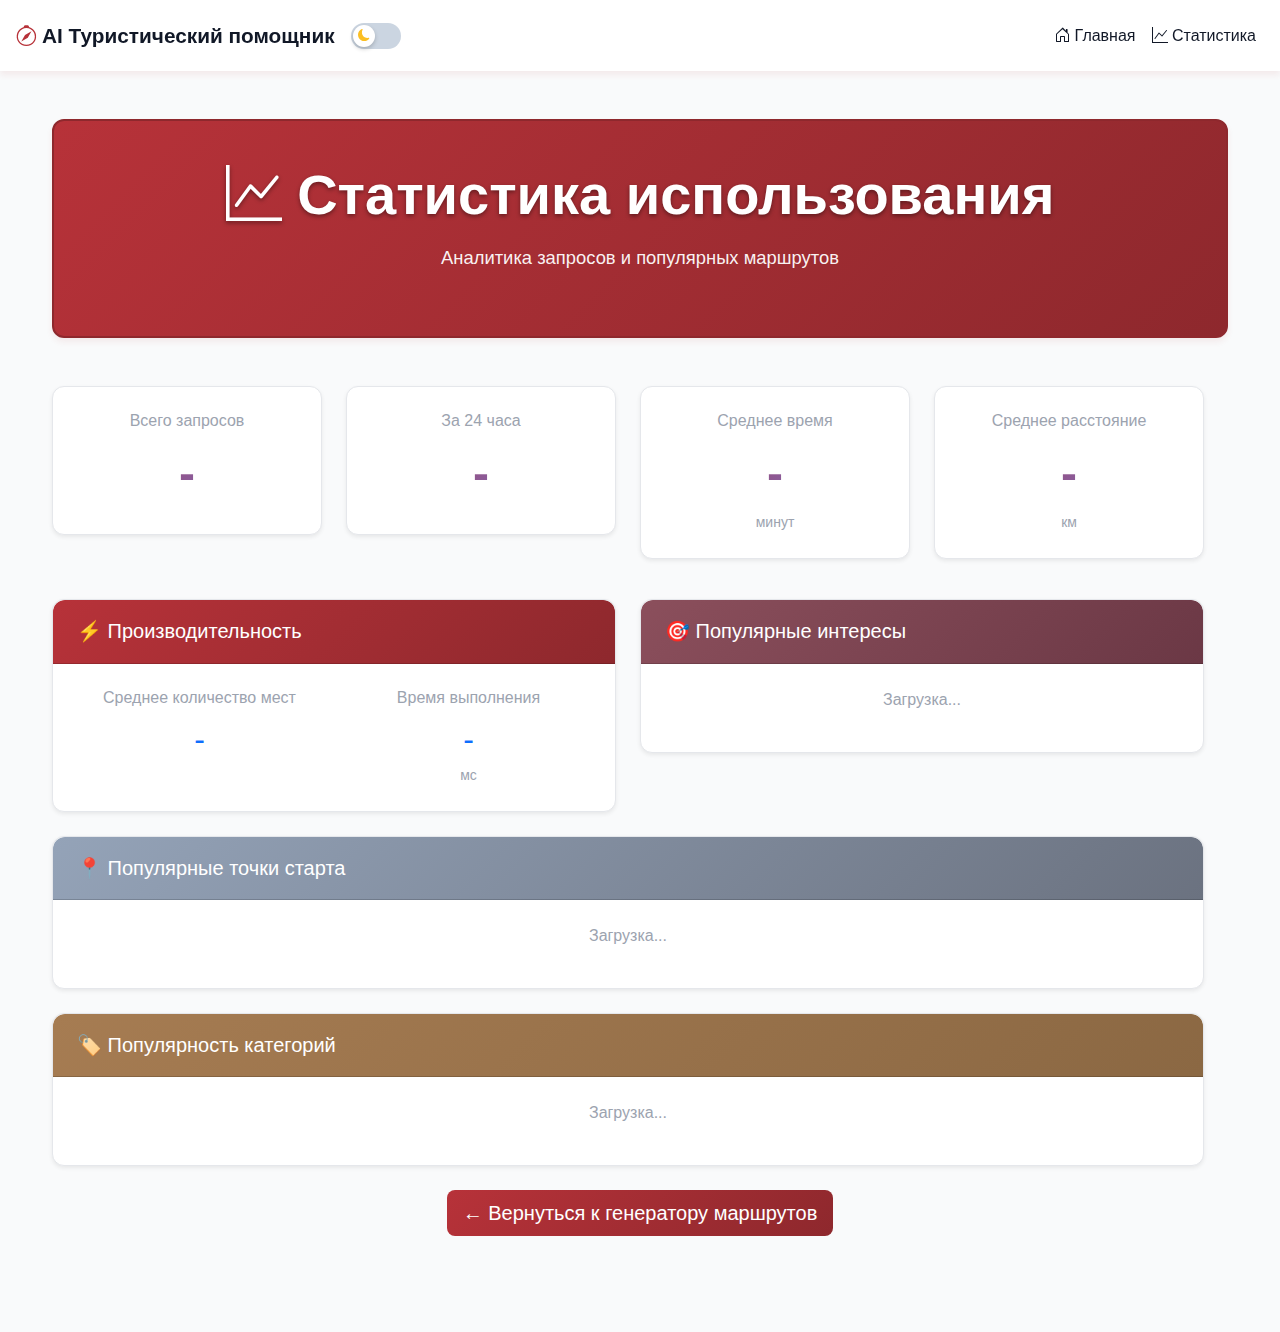
<file: frontend/stats.html>
<!DOCTYPE html>
<html lang="ru">
<head>
    <meta charset="UTF-8">
    <meta name="viewport" content="width=device-width, initial-scale=1.0">
    <title>Статистика - AI Туристический помощник</title>
    <link href="https://cdn.jsdelivr.net/npm/bootstrap@5.3.0/dist/css/bootstrap.min.css" rel="stylesheet">
    <link rel="stylesheet" href="https://cdn.jsdelivr.net/npm/bootstrap-icons@1.11.0/font/bootstrap-icons.css">
    <link rel="stylesheet" href="css/styles.css">
    <style>
        .stat-card {
            transition: transform 0.2s;
        }
        .stat-card:hover {
            transform: translateY(-5px);
        }
        .stat-number {
            font-size: 3rem;
            font-weight: bold;
            color: #0d6efd;
        }
        .chart-container {
            position: relative;
            height: 300px;
        }
    </style>
</head>
<body>
    <!-- Navbar -->
    <nav class="navbar navbar-expand-lg navbar-light bg-light mb-4">
        <div class="container-fluid px-3">
            <a class="navbar-brand me-auto" href="index.html">
                <i class="bi bi-compass d-none d-md-inline"></i>
                <span class="d-none d-sm-inline">AI Туристический помощник</span>
                <span class="d-inline d-sm-none">AI Помощник</span>
            </a>
            
            <!-- Кнопка переключения темы -->
            <label class="theme-toggle d-none d-lg-inline-block">
                <input type="checkbox" id="themeToggle">
                <span class="theme-slider">
                    <i class="bi bi-moon-fill" id="themeIcon"></i>
                </span>
            </label>
            
            <button class="navbar-toggler ms-2" type="button" data-bs-toggle="collapse" data-bs-target="#navbarNav">
                <span class="navbar-toggler-icon"></span>
            </button>
            
            <div class="collapse navbar-collapse" id="navbarNav">
                <ul class="navbar-nav ms-auto">
                    <li class="nav-item">
                        <a class="nav-link active" href="index.html">
                            <i class="bi bi-house-door"></i> Главная
                        </a>
                    </li>
                    <li class="nav-item">
                        <a class="nav-link" href="stats.html">
                            <i class="bi bi-graph-up"></i> Статистика
                        </a>
                    </li>
                    <!-- Переключатель темы для мобильной версии -->
                    <li class="nav-item d-lg-none">
                        <a class="nav-link" href="#" id="mobileThemeToggle" onclick="toggleThemeMobile(); return false;">
                            <i class="bi bi-moon-stars" id="mobileThemeIcon"></i>
                            <span id="mobileThemeText">Темная тема</span>
                        </a>
                    </li>
                </ul>
            </div>
        </div>
    </nav>


    <div class="container my-5">
        <!-- Hero для статистики -->
        <div class="hero-section text-center mb-5 fade-in">
            <h1 class="display-4 fw-bold mb-3">
                <i class="bi bi-graph-up"></i> Статистика использования
            </h1>
            <p class="lead mb-4">
                Аналитика запросов и популярных маршрутов
            </p>
        </div>
        
        <!-- Основные метрики - остаются белыми -->
        <div class="row mb-4" id="mainStats">
        
        <!-- Основные метрики -->
        <div class="row mb-4" id="mainStats">
            <div class="col-md-3 mb-3">
                <div class="card stat-card shadow-sm text-center">
                    <div class="card-body">
                        <h6 class="text-muted">Всего запросов</h6>
                        <p class="stat-number mb-0" id="totalRequests">-</p>
                    </div>
                </div>
            </div>
            <div class="col-md-3 mb-3">
                <div class="card stat-card shadow-sm text-center">
                    <div class="card-body">
                        <h6 class="text-muted">За 24 часа</h6>
                        <p class="stat-number mb-0" id="recentRequests">-</p>
                    </div>
                </div>
            </div>
            <div class="col-md-3 mb-3">
                <div class="card stat-card shadow-sm text-center">
                    <div class="card-body">
                        <h6 class="text-muted">Среднее время</h6>
                        <p class="stat-number mb-0" id="avgTime">-</p>
                        <small class="text-muted">минут</small>
                    </div>
                </div>
            </div>
            <div class="col-md-3 mb-3">
                <div class="card stat-card shadow-sm text-center">
                    <div class="card-body">
                        <h6 class="text-muted">Среднее расстояние</h6>
                        <p class="stat-number mb-0" id="avgDistance">-</p>
                        <small class="text-muted">км</small>
                    </div>
                </div>
            </div>
        </div>

        <!-- Средние значения -->
        <div class="row mb-4">
            <div class="col-md-6">
                <div class="card shadow-sm">
                    <div class="card-header bg-primary text-white">
                        <h5 class="mb-0">⚡ Производительность</h5>
                    </div>
                    <div class="card-body">
                        <div class="row text-center">
                            <div class="col-6">
                                <h6 class="text-muted">Среднее количество мест</h6>
                                <p class="fs-2 text-primary mb-0" id="avgPlaces">-</p>
                            </div>
                            <div class="col-6">
                                <h6 class="text-muted">Время выполнения</h6>
                                <p class="fs-2 text-primary mb-0" id="avgExecution">-</p>
                                <small class="text-muted">мс</small>
                            </div>
                        </div>
                    </div>
                </div>
            </div>

            <div class="col-md-6">
                <div class="card shadow-sm">
                    <div class="card-header bg-success text-white">
                        <h5 class="mb-0">🎯 Популярные интересы</h5>
                    </div>
                    <div class="card-body">
                        <div id="popularInterests">
                            <p class="text-muted text-center">Загрузка...</p>
                        </div>
                    </div>
                </div>
            </div>
        </div>

        <!-- Популярные локации -->
        <div class="row mb-4">
            <div class="col-12">
                <div class="card shadow-sm">
                    <div class="card-header bg-info text-white">
                        <h5 class="mb-0">📍 Популярные точки старта</h5>
                    </div>
                    <div class="card-body">
                        <div id="popularLocations">
                            <p class="text-muted text-center">Загрузка...</p>
                        </div>
                    </div>
                </div>
            </div>
        </div>

        <!-- Статистика по категориям -->
        <div class="row mb-4">
            <div class="col-12">
                <div class="card shadow-sm">
                    <div class="card-header bg-warning text-dark">
                        <h5 class="mb-0">🏷️ Популярность категорий</h5>
                    </div>
                    <div class="card-body">
                        <div id="categoryStats">
                            <p class="text-muted text-center">Загрузка...</p>
                        </div>
                    </div>
                </div>
            </div>
        </div>

        <div class="text-center">
            <a href="index.html" class="btn btn-primary btn-lg">← Вернуться к генератору маршрутов</a>
        </div>
    </div>

    <script src="https://cdn.jsdelivr.net/npm/bootstrap@5.3.0/dist/js/bootstrap.bundle.min.js"></script>
    <script src="js/theme.js"></script>
    <script src="js/stats.js"></script>
</body>
</html>
</file>
<file: frontend/css/styles.css>
﻿/* ==================== Приглушенная цветовая палитра Нижнего Новгорода ==================== */
:root {
    /* Приглушенные цвета герба НН */
    --nn-red: #B73239;           /* Приглушенный червлёный */
    --nn-red-light: #C9444A;     /* Светлый приглушенный */
    --nn-red-dark: #8E282D;      /* Тёмный приглушенный */
    --nn-silver: #C0C0C0;        /* Серебро */
    --nn-silver-light: #E8E8E8;  /* Светлое серебро */
    --nn-silver-dark: #94A3B8;   /* Тёмное серебро */
    --nn-black: #1A1A1A;         /* Чёрный */
    --nn-gray: #6B7280;          /* Мягкий серый */
    --nn-accent: #8B4F5C;        /* Акцентный розово-бордовый */
    --nn-bronze: #A67C52;        /* Бронзовый (вместо жёлтого) */
    
    /* Основные цвета на базе приглушенной палитры */
    --primary-color: #B73239;
    --primary-hover: #8E282D;
    --success-color: #8B4F5C;    /* Вместо зелёного - бордо */
    --danger-color: #B73239;
    --warning-color: #A67C52;    /* Вместо жёлтого - бронзовый */
    --info-color: #6B7280;
    --dark-color: #1A1A1A;
    --light-color: #E8E8E8;
    
    /* Фоны светлой темы */
    --bg-body: #F9FAFB;
    --bg-card: #FFFFFF;
    --bg-navbar: rgba(255, 255, 255, 0.95);
    --bg-hero-start: #B73239;
    --bg-hero-end: #8E282D;
    
    /* Текст светлой темы */
    --text-primary: #111827;
    --text-secondary: #6B7280;
    --text-muted: #9CA3AF;
    
    /* Границы и тени */
    --border-color: #E5E7EB;
    --box-shadow: 0 4px 6px rgba(183, 50, 57, 0.08);
    --box-shadow-hover: 0 8px 16px rgba(183, 50, 57, 0.12);
    
    --border-radius: 12px;
    --transition: all 0.3s ease;
}

/* ==================== Тёмная тема в приглушенных цветах НН ==================== */
[data-theme="dark"] {
    /* Фоны тёмной темы */
    --bg-body: #0F1419;
    --bg-card: #1A1F2E;
    --bg-navbar: rgba(26, 31, 46, 0.95);
    --bg-hero-start: #8E282D;
    --bg-hero-end: #6B1F23;
    
    /* Текст тёмной темы */
    --text-primary: #F3F4F6;
    --text-secondary: #D1D5DB;
    --text-muted: #9CA3AF;
    
    /* Границы и тени */
    --border-color: #2D3748;
    --box-shadow: 0 4px 6px rgba(0, 0, 0, 0.4);
    --box-shadow-hover: 0 8px 16px rgba(0, 0, 0, 0.5);
}




/* ==================== Общие стили ==================== */
* {
    box-sizing: border-box;
}

body {
    background-color: var(--bg-body);
    color: var(--text-primary);
    min-height: 100vh;
    font-family: 'Segoe UI', Tahoma, Geneva, Verdana, sans-serif;
    padding-bottom: 3rem;
    transition: var(--transition);
}

/* ==================== Container ==================== */
.container {
    max-width: 1200px;
}

/* ==================== Navbar ==================== */
.navbar {
    background: var(--bg-navbar) !important;
    box-shadow: var(--box-shadow);
    backdrop-filter: blur(10px);
    padding: 0.75rem 0;
    transition: var(--transition);
}

.navbar-brand {
    font-weight: 700;
    font-size: 1.2rem;
    padding: 0.5rem 0;
    white-space: nowrap;
    overflow: hidden;
    text-overflow: ellipsis;
}

.navbar-brand,
.nav-link {
    color: var(--text-primary) !important;
}

.navbar-toggler {
    border: 2px solid rgba(0, 0, 0, 0.1);
    padding: 0.4rem 0.6rem;
    transition: var(--transition);
    flex-shrink: 0;
}

.navbar-toggler:focus {
    box-shadow: 0 0 0 0.2rem rgba(13, 110, 253, 0.25);
}

.navbar-toggler:hover {
    background-color: rgba(13, 110, 253, 0.1);
}

/* ==================== Hero Section ==================== */
.hero-section {
    background: linear-gradient(135deg, var(--bg-hero-start) 0%, var(--bg-hero-end) 100%);
    padding: 2.5rem 1.5rem;
    margin-bottom: 2rem;
    border-radius: var(--border-radius);
    box-shadow: var(--box-shadow);
}

.hero-section h1 {
    color: white !important;
    text-shadow: 0 2px 4px rgba(0, 0, 0, 0.2);
}

.hero-section p {
    color: rgba(255, 255, 255, 0.9) !important;
}

.hero-section .lead {
    font-size: 1.15rem;
}

/* ==================== Cards ==================== */
.card {
    background-color: var(--bg-card);
    color: var(--text-primary);
    border: 1px solid var(--border-color);
    border-radius: var(--border-radius);
    box-shadow: var(--box-shadow);
    transition: var(--transition);
    overflow: hidden;
}

.card:hover {
    transform: translateY(-5px);
    box-shadow: var(--box-shadow-hover);
}

.card-header {
    border-radius: var(--border-radius) var(--border-radius) 0 0 !important;
    font-weight: 600;
    padding: 1.2rem 1.5rem;
}

.card-body {
    padding: 1.5rem;
}

/* ==================== Form ==================== */
.form-control,
.form-select {
    background-color: var(--bg-card);
    color: var(--text-primary);
    border: 2px solid var(--border-color);
    border-radius: 8px;
    padding: 0.75rem 1rem;
    transition: var(--transition);
}

.form-control:focus,
.form-select:focus {
    background-color: var(--bg-card);
    color: var(--text-primary);
    border-color: var(--primary-color);
    box-shadow: 0 0 0 0.2rem rgba(13, 110, 253, 0.15);
}

.form-label {
    font-weight: 600;
    color: var(--text-primary);
    margin-bottom: 0.5rem;
}

.text-muted {
    color: var(--text-muted) !important;
}

/* ==================== Buttons с цветами НН ==================== */
.btn-primary {
    background: linear-gradient(135deg, var(--nn-red) 0%, var(--nn-red-dark) 100%);
    border: none;
    color: white;
}

.btn-primary:hover {
    background: linear-gradient(135deg, var(--nn-red-dark) 0%, #7A181C 100%);
    transform: translateY(-2px);
    box-shadow: 0 6px 12px rgba(193, 39, 45, 0.3);
}

.btn-primary:disabled {
    opacity: 0.6;
    cursor: not-allowed;
    transform: none;
}

/* ==================== Hero Section с цветами НН ==================== */
.hero-section {
    background: linear-gradient(135deg, var(--bg-hero-start) 0%, var(--bg-hero-end) 100%);
    padding: 2.5rem 1.5rem;
    margin-bottom: 2rem;
    border-radius: var(--border-radius);
    box-shadow: var(--box-shadow);
    border: 2px solid var(--nn-red-dark);
}

.hero-section h1 {
    color: white !important;
    text-shadow: 0 2px 4px rgba(0, 0, 0, 0.4);
}

.hero-section p {
    color: rgba(255, 255, 255, 0.95) !important;
}

/* ==================== List Group с акцентом НН ==================== */
.list-group-item {
    background-color: var(--bg-card);
    color: var(--text-primary);
    border-color: var(--border-color);
    border-left: 4px solid var(--nn-red);
    margin-bottom: 1rem;
    border-radius: 8px !important;
    transition: var(--transition);
}

.list-group-item:hover {
    border-left-color: var(--nn-red-light);
    transform: translateX(5px);
}

/* ==================== Stat Numbers с градиентом НН ==================== */
.stat-number {
    font-size: 2.5rem;
    font-weight: 700;
    background: linear-gradient(135deg, var(--nn-red), var(--nn-red-light));
    -webkit-background-clip: text;
    -webkit-text-fill-color: transparent;
    background-clip: text;
}

/* ==================== Badges с цветами НН ==================== */
.badge.bg-primary {
    background-color: var(--nn-red) !important;
}

.badge.bg-info {
    background-color: var(--nn-gray) !important;
}

/* ==================== Progress Bar с цветом НН ==================== */
.progress-bar {
    background-color: var(--nn-red) !important;
    transition: width 1s ease;
}

/* ==================== Card Headers в палитре НН ==================== */
.card-header.bg-primary {
    background: linear-gradient(135deg, var(--nn-red), var(--nn-red-dark)) !important;
    color: white !important;
}

.card-header.bg-success {
    background: linear-gradient(135deg, var(--nn-accent), #6B3845) !important;
    color: white !important;
}

.card-header.bg-warning {
    background: linear-gradient(135deg, var(--nn-bronze), #8B6843) !important;
    color: white !important;
}

.card-header.bg-info {
    background: linear-gradient(135deg, var(--nn-silver-dark), var(--nn-gray)) !important;
    color: white !important;
}

/* Тёмная тема */
[data-theme="dark"] .card-header.bg-success {
    background: linear-gradient(135deg, #6B3845, #4A2830) !important;
}

[data-theme="dark"] .card-header.bg-warning {
    background: linear-gradient(135deg, #8B6843, #6A4F32) !important;
}

[data-theme="dark"] .card-header.bg-info {
    background: linear-gradient(135deg, var(--nn-gray), #4B5563) !important;
}


/* ==================== Theme Toggle с цветами НН ==================== */
.theme-toggle {
    background-color: var(--nn-silver);
}

[data-theme="dark"] .theme-toggle {
    background-color: #2d2d2d;
}

.theme-slider i {
    color: var(--nn-red);
}

/* ==================== Navbar Brand с акцентом ==================== */
.navbar-brand i {
    color: var(--nn-red);
}

/* ==================== Links с цветом НН ==================== */
a {
    color: var(--nn-red);
    text-decoration: none;
    transition: var(--transition);
}

a:hover {
    color: var(--nn-red-dark);
}


/* ==================== Map Container ==================== */
#mapContainer {
    animation: slideDown 0.5s ease;
}

@keyframes slideDown {
    from {
        opacity: 0;
        transform: translateY(-20px);
    }
    to {
        opacity: 1;
        transform: translateY(0);
    }
}

#map {
    border-radius: 0 0 var(--border-radius) var(--border-radius);
}

/* ==================== Results ==================== */
.stat-number {
    font-size: 2.5rem;
    font-weight: 700;
    background: linear-gradient(135deg, var(--primary-color), #667eea);
    -webkit-background-clip: text;
    -webkit-text-fill-color: transparent;
    background-clip: text;
}

.stat-card {
    transition: var(--transition);
    cursor: pointer;
}

.stat-card:hover {
    transform: translateY(-8px);
    box-shadow: 0 12px 24px rgba(0, 0, 0, 0.15);
}

/* ==================== List Group ==================== */
.list-group-item {
    background-color: var(--bg-card);
    color: var(--text-primary);
    border-color: var(--border-color);
    border-left: 4px solid var(--primary-color);
    margin-bottom: 1rem;
    border-radius: 8px !important;
    transition: var(--transition);
}

.list-group-item:hover {
    background-color: #f8f9fa;
    border-left-color: var(--success-color);
    transform: translateX(5px);
}

[data-theme="dark"] .list-group-item:hover {
    background-color: #334155;
}

/* ==================== Badges ==================== */
.badge {
    padding: 0.5rem 0.8rem;
    font-weight: 600;
    border-radius: 6px;
}

/* ==================== Progress Bars ==================== */
.progress {
    border-radius: 8px;
    overflow: hidden;
}

.progress-bar {
    transition: width 1s ease;
}

/* ==================== Animations ==================== */
@keyframes pulse {
    0%, 100% { opacity: 1; }
    50% { opacity: 0.5; }
}

.loading {
    animation: pulse 1.5s ease-in-out infinite;
}

@keyframes fadeIn {
    from {
        opacity: 0;
        transform: translateY(20px);
    }
    to {
        opacity: 1;
        transform: translateY(0);
    }
}

.fade-in {
    animation: fadeIn 0.5s ease;
}

/* ==================== Кнопка переключения темы ==================== */
.theme-toggle {
    position: relative;
    width: 50px;
    height: 26px;
    background-color: #cbd5e1;
    border-radius: 50px;
    cursor: pointer;
    transition: background-color 0.3s;
    display: inline-block;
    margin-left: 1rem;
}

.theme-toggle input {
    opacity: 0;
    width: 0;
    height: 0;
}

.theme-slider {
    position: absolute;
    top: 2px;
    left: 2px;
    width: 22px;
    height: 22px;
    background-color: white;
    border-radius: 50%;
    transition: transform 0.3s;
    display: flex;
    align-items: center;
    justify-content: center;
    font-size: 0.75rem;
    box-shadow: 0 2px 4px rgba(0, 0, 0, 0.2);
}

.theme-slider i {
    color: #fbbf24;
}

.theme-toggle input:checked + .theme-slider {
    transform: translateX(24px);
}

[data-theme="dark"] .theme-toggle {
    background-color: #334155;
}

/* ==================== Mobile Responsive ==================== */
@media (max-width: 768px) {
    .stat-number {
        font-size: 2rem;
    }
    
    #map {
        height: 400px !important;
    }
    
    .card-body {
        padding: 1rem;
    }
    
    .btn {
        padding: 0.6rem 1.2rem;
    }
}

@media (max-width: 576px) {
    .navbar-brand {
        font-size: 0.95rem;
        max-width: calc(100vw - 100px);
    }
    
    .brand-text {
        display: inline-block;
        max-width: 100%;
        overflow: hidden;
        text-overflow: ellipsis;
        white-space: nowrap;
    }
    
    .navbar-toggler {
        padding: 0.35rem 0.5rem;
        font-size: 0.9rem;
    }
    
    .hero-section {
        padding: 2rem 1rem;
    }
    
    .hero-section h1 {
        font-size: 1.8rem;
    }
    
    .hero-section .lead {
        font-size: 1rem;
    }
}

@media (max-width: 360px) {
    .navbar-brand {
        font-size: 0.85rem;
        max-width: calc(100vw - 90px);
    }
    
    .navbar-toggler {
        padding: 0.3rem 0.45rem;
    }
}

@media (min-width: 577px) and (max-width: 768px) {
    .navbar-brand {
        font-size: 1.1rem;
    }
}

@media (min-width: 992px) {
    .navbar-brand {
        font-size: 1.3rem;
    }
}

/* ==================== Scrollbar ==================== */
::-webkit-scrollbar {
    width: 10px;
}

::-webkit-scrollbar-track {
    background: #f1f1f1;
}

::-webkit-scrollbar-thumb {
    background: var(--primary-color);
    border-radius: 5px;
}

::-webkit-scrollbar-thumb:hover {
    background: var(--primary-hover);
}
</file>
